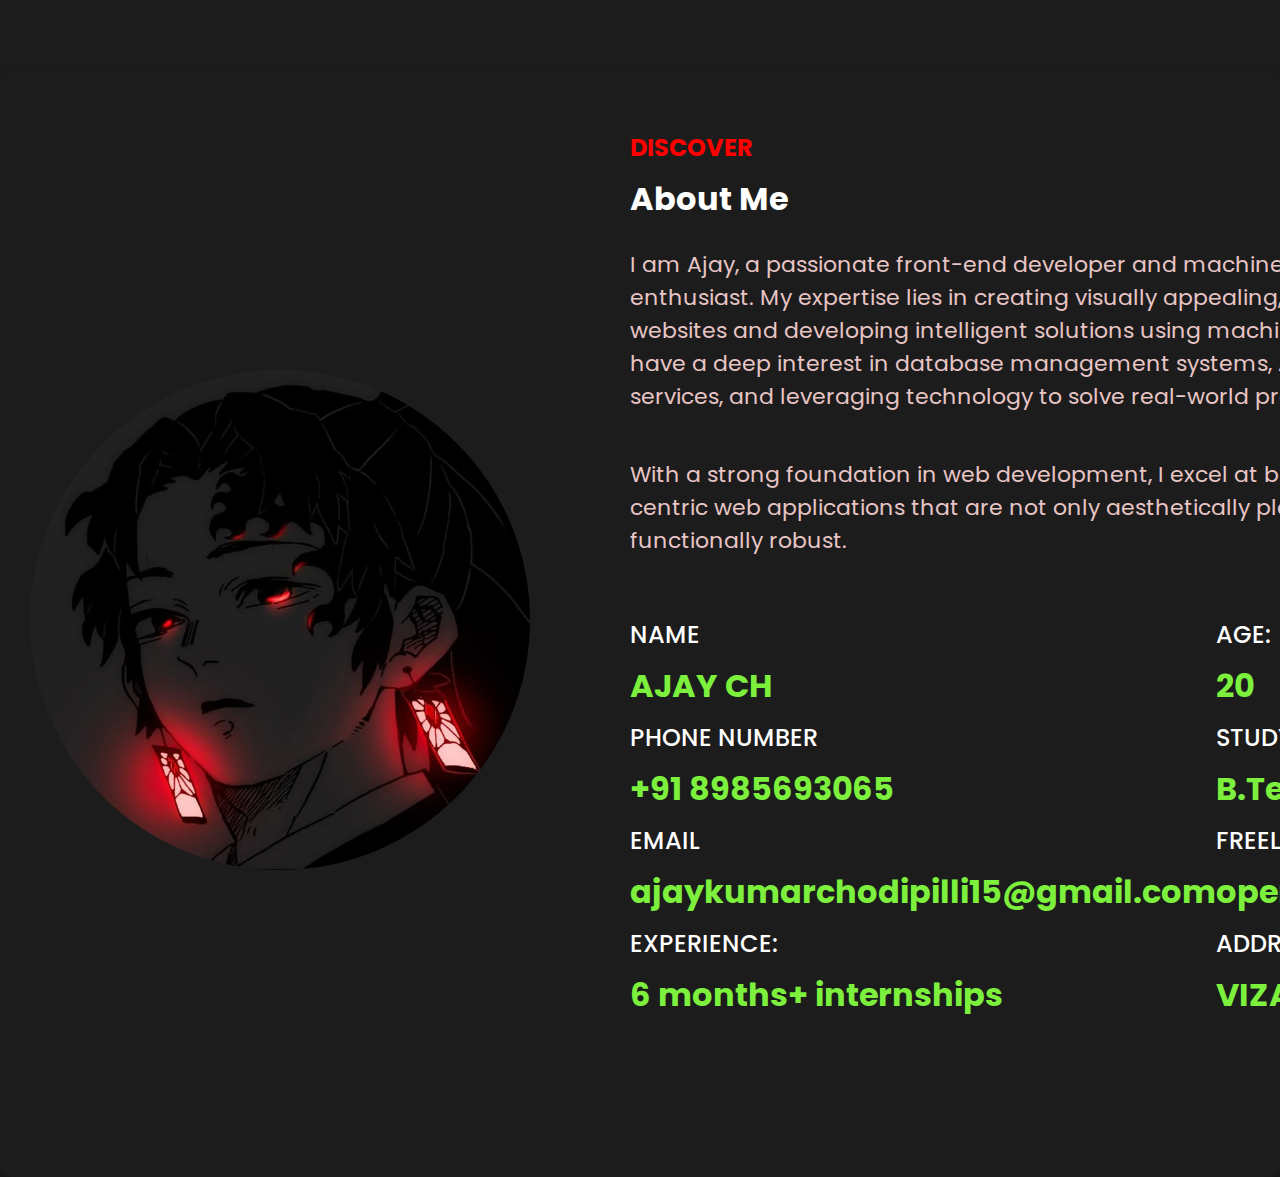
<file: about.html>
<!DOCTYPE html>
<html lang="en">
<head>
    <meta charset="UTF-8">
    <meta name="viewport" content="width=device-width, initial-scale=1.0">
    <title>ABOUT</title>
    <link rel="stylesheet" href="about.css">
    <link href='https://unpkg.com/boxicons@2.1.4/css/boxicons.min.css' rel='stylesheet'>
</head>
<body>
    <nav class="navbar">
        <a href="#" class="logo">Portfolio.</a>
        <ul>
            <li class="active"><a href="index.html">HOME</a></li>
            <li><a href="about.html">ABOUT</a></li>
            <li><a href="portfolio.html">PORTFOLIO</a></li>
            <li><a href="services.html">SERVICE</a></li>
            <li><a href="contact.html">CONTACT</a></li>
    
        </ul>
    </nav>
    <div class="maindiv"><div class="img"><img src="home.jpeg" alt="" class="image"></div>
    <div class="content">
        <h2 id="h">DISCOVER</h2>
        <h1>About Me</h1>
        <p>
            I am Ajay, a passionate front-end developer and machine learning enthusiast.
            My expertise lies in creating visually appealing, responsive websites and
            developing intelligent solutions using machine learning. I have a deep interest
            in database management systems, AWS cloud services, and leveraging technology
            to solve real-world problems.
        </p>
        <p>
            With a strong foundation in web development, I excel at building user-centric
            web applications that are not only aesthetically pleasing but also functionally robust.</p>
    <div class="box">
        <div class="rightbox">
            <h2 class="high">NAME<span> </span> <h1 >AJAY CH</h1></h2>   
                <h2 class="high">PHONE NUMBER</h2> <span> </span>
                <h1>+91 8985693065</h1>
                <h2 class="high"> EMAIL</h2> <span> </span>
                <h1>ajaykumarchodipilli15@gmail.com</h1>
                <h2 class="high">EXPERIENCE:</h2><span> </span>
                <h1>6 months+ internships</h1>
            
        </div>
        <div class="leftbox">
        <h2 class="low">AGE:</h2><span> </span>
        <h1>20</h1>
        <h2 class="low">STUDY:</h2><span> </span>
        <h1>B.Tech</h1>
        <h2 class="low">FREELANCE:</h2>
        <span> </span>
        <h1>open</h1>
        <h2 class="low">ADDRESS:</h2><span> </span>
        <h1>VIZAG,AP,INDIA</h1>
        </div></div>
    </div></div>


</body>
</html>
</file>
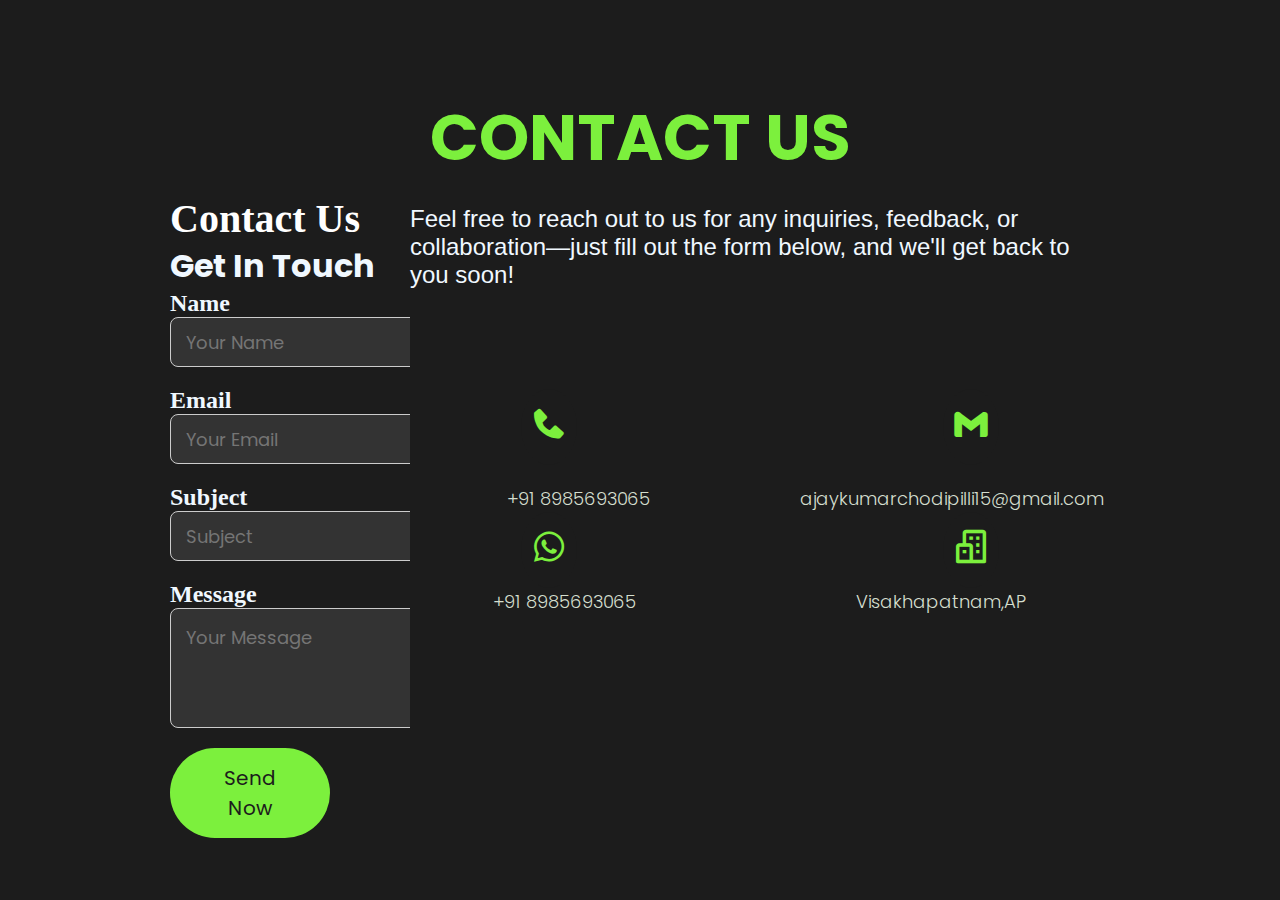
<file: contact.html>
<!DOCTYPE html>
<html lang="en">

<head>
    <meta charset="UTF-8">
    <meta name="viewport" content="width=device-width, initial-scale=1.0">
    <title>Contact</title>
    <link rel="stylesheet" href="contact.css">
    <link href='https://unpkg.com/boxicons@2.1.4/css/boxicons.min.css' rel='stylesheet'>
</head>

<body>
    <nav class="navbar">
        <a href="#" class="logo">Portfolio.</a>
        <ul>
            <li class="active"><a href="index.html">HOME</a></li>
            <li><a href="about.html">ABOUT</a></li>
            <li><a href="portfolio.html">PORTFOLIO</a></li>
            <li><a href="services.html">SERVICE</a></li>
            <li><a href="contact.html">CONTACT</a></li>
        </ul>
    </nav>
    <div class="maindiv">
        <div class="contact-us-title"> <h1> CONTACT US</h1></div>
        <div class="box">
            <div class="leftbox">
                <h3>Contact Us</h3>
                <h1>Get In Touch</h1>
                <form>
                    <h4>Name</h4>
                    <input type="text" required placeholder="Your Name">

                    <h4>Email</h4>
                    <input type="email" required placeholder="Your Email">

                    <h4>Subject</h4>
                    <input type="text" required placeholder="Subject">

                    <h4>Message</h4>
                    <textarea required placeholder="Your Message" rows="5"></textarea>

                    <button type="submit">Send Now</button>
                </form>
            </div>
            <div class="rightbox">

            <div class="textdiv"><p>Feel free to reach out to us for any inquiries, feedback, or collaboration—just fill out the form below, and we'll get
            back to you soon!</p></div>
            <div class="iconsdiv">
                <div class="line1">
                <a href="#"><i class='bx bxs-phone'></i></a>
                <a href="#"><i class='bx bxl-gmail'></i></a>
                </div>
                <div class="line1text"><div><h3 id="phone"><span></span>+91 8985693065</h3></div>
                <div > <h3 id="mail">ajaykumarchodipilli15@gmail.com</h3></div></div>
            <div class="line2">
                <a href="#"><i class='bx bxl-whatsapp'></i></a>
                <a href="#"><i class='bx bx-buildings'></i></a></div>
                                <div class="line2text">
                                    <div>
                                        <h3>+91 8985693065</h3>
                                    </div>
                                    <div>
                                        <h3>Visakhapatnam,AP</h3>
                                    </div>
                                </div></div>
            <div class="map"></div>
            </div>
        </div>
    </div>
</body>

</html>
</file>
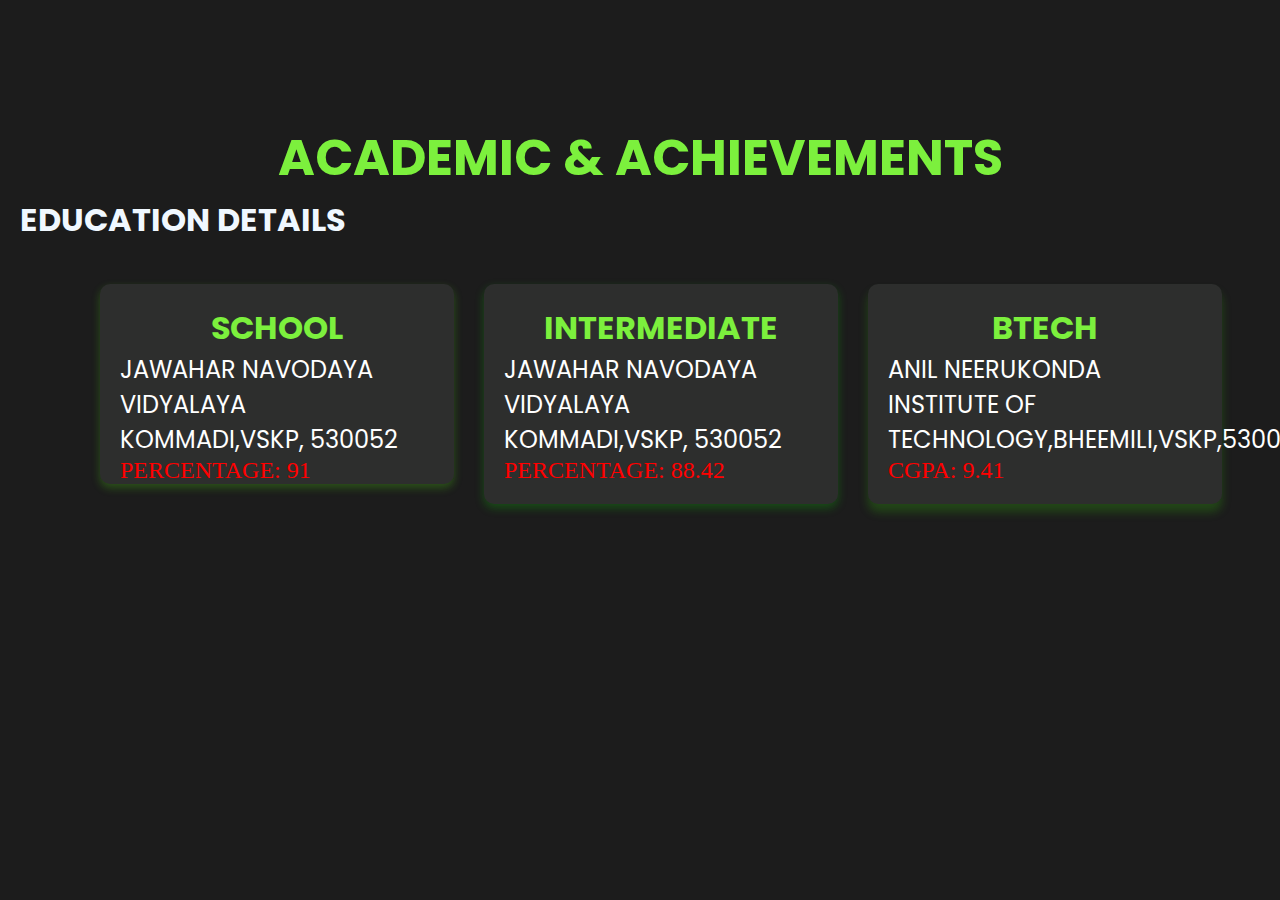
<file: portfolio.html>
<!DOCTYPE html>
<html lang="en">
<head>
    <meta charset="UTF-8">
    <meta name="viewport" content="width=device-width, initial-scale=1.0">
    <title>portifolio</title>
    <link rel="stylesheet" href="portfolio.css">
    <link href='https://unpkg.com/boxicons@2.1.4/css/boxicons.min.css' rel='stylesheet'>
</head>
<body>
    <nav class="navbar">
        <a href="#" class="logo">Portfolio.</a>
        <ul>
            <li class="active"><a href="index.html">HOME</a></li>
            <li><a href="about.html">ABOUT</a></li>
            <li><a href="portfolio.html">PORTFOLIO</a></li>
            <li><a href="services.html">SERVICE</a></li>
            <li><a href="contact.html">CONTACT</a></li>
    
        </ul>
    </nav>
    <h1 class="title"> ACADEMIC & ACHIEVEMENTS</h1>
    <div class="maindiv">
        <h1 id="title1"> EDUCATION DETAILS</h1>
        <div class="education">
            <div class="tenth"><h1>SCHOOL</h1>
            <p id="content">JAWAHAR NAVODAYA VIDYALAYA KOMMADI,VSKP, 530052</p>
        <p id="grade">PERCENTAGE: 91</p></div>
            <div class="twelth"><h1>INTERMEDIATE</h1>
                <p id="content">JAWAHAR NAVODAYA VIDYALAYA KOMMADI,VSKP, 530052</p>
            <p id="grade"> PERCENTAGE: 88.42</p></div>
            <div class="btech"><h1>BTECH</h1>
                <p id="content">ANIL NEERUKONDA INSTITUTE OF TECHNOLOGY,BHEEMILI,VSKP,530026</p><p id="grade">CGPA: 9.41</p></div>
            

        </div>
        <div class="achiv">
            <div class="internships"></div>
            <div class="certifications"></div>
        </div>
        
    
        
    </div>
</body>
</html>
</file>
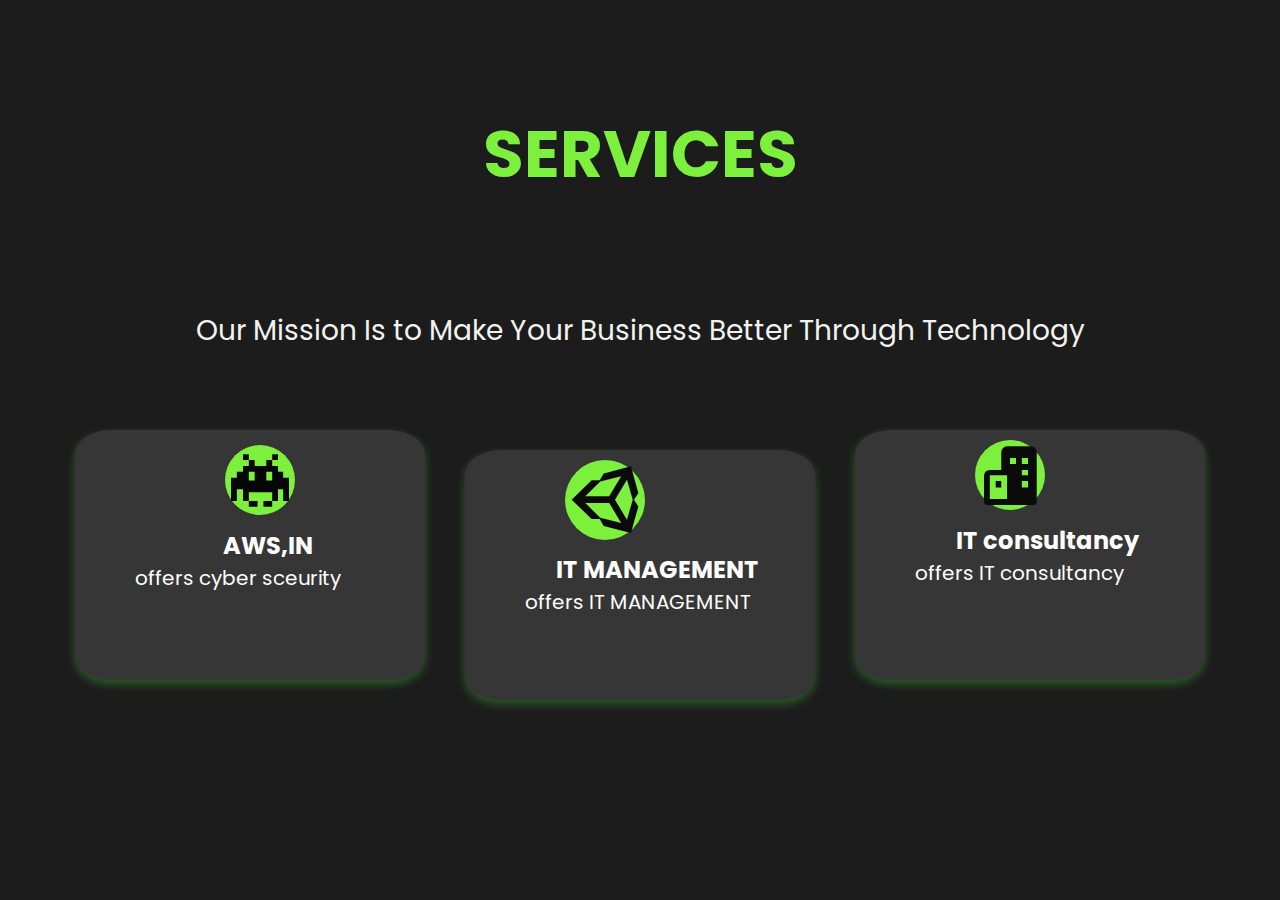
<file: services.html>
<!DOCTYPE html>
<html lang="en">
<head>
    <meta charset="UTF-8">
    <meta name="viewport" content="width=device-width, initial-scale=1.0">
    <title>Services</title>
    <link rel="stylesheet" href="services.css">
    <link href='https://unpkg.com/boxicons@2.1.4/css/boxicons.min.css' rel='stylesheet'>
</head>
<body>
    <nav class="navbar">
        <a href="#" class="logo">Portfolio.</a>
        <ul>
            <li class="active"><a href="index.html">HOME</a></li>
            <li><a href="about.html">ABOUT</a></li>
            <li><a href="portfolio.html">PORTFOLIO</a></li>
            <li><a href="services.html">SERVICE</a></li>
            <li><a href="contact.html">CONTACT</a></li>
    
        </ul>
    </nav>
    <div class="maindiv">
        <div class="title">
            <p>SERVICES</p>
        </div>
        <div class="desc"><p>Our Mission Is to Make Your Business Better Through Technology</p> </div>
        <div class="box1">
            <div class="cyber"><i class='bx bxs-invader'></i>
            <h1> AWS,IN</h1>
        <P> offers cyber sceurity</P></div>
            <div class="it"><i class='bx bxl-unity'></i><h1> IT MANAGEMENT </h1>
            <P> offers IT MANAGEMENT</P></div>
            <div class="consultancy"><i class='bx bxs-buildings'></i>
            <h1> IT consultancy</h1>
            <P> offers IT consultancy</P></div>
        </div>
        <div class="box2">
            <div class="cloud"></div>
            <div class="software"></div>
            <div class="matketing"></div> 
        </div>


















    </div>
</body>
</html>
</file>
<file: contact.css>
@import url('https://fonts.googleapis.com/css2?family=Poppins:wght@300;400;500;600;700;800;900&display=swap');

* {
    margin: 0;
    padding: 0;
    box-sizing: border-box;
    font-family: 'Poppins', sans-serif;
    background: #1c1c1c;
}


a {
    color: white;
    text-decoration: none;
}

.navbar {
    position: fixed;
    left: 0;
    top: 0;
    width: 100%;
    padding: 25px 9%;

    display: flex;
    justify-content: space-between;
    align-items: center;
    z-index: 100;
    visibility: hidden;
    opacity: 0;
    animation: show-content 1.5s linear forwards;
    animation-delay: 0.1s;
}

@keyframes show-content {
    100% {
        visibility: visible;
        opacity: 1;
    }
}

.logo {
    font-size: 30px;
    font-size: 700;
}

.navbar ul {
    display: flex;


}

.navbar ul li {
    list-style: none;
    margin-left: 35px;
}

.navbar ul li a {
    font-size: 20px;
    font-weight: 500;
    transition: .5s;
}

.navbar ul li:hover a,
.navbar ul li.active a {
    color: #7cf03d;

}
.contact-us-title{
    margin-top: 90px;
    font-size: xx-large;
    font: 700;
    display: flex;
    justify-content: center;
    margin-bottom: 10px;
    color: #7cf03d;
}
.maindiv{
    margin-top: 20px;
    width: 100%;
    
}
.maindiv .box{
    display: flex;
    flex-direction: row;
    justify-content: center;
    gap: -200px;
    width: 100%;
    height: 100%;
}
.maindiv .box .leftbox{
    display: flex;
    flex-direction: column;
    width:50%;
    color: aliceblue;
    margin-right: -400px;

}
.maindiv .box .leftbox h3{
    color:white;
    font-family: cursive;

    font-size: 40px;
}
.maindiv .box .leftbox h4{
    color: aliceblue;
    font-size: 24px;
    font-family: cursive;
}
/* Increase the width and height for input fields and text area */
.maindiv .box .leftbox input,
.maindiv .box .leftbox textarea {
    width: 50%;
    /* Make the input fields take the full width of the container */
    height: 50px;
    /* Set a larger height for input fields */
    padding: 15px;
    /* Add more padding for a spacious input area */
    font-size: 18px;
    /* Increase the font size for better readability */
    margin-bottom: 20px;
    /* Add spacing between each input field */
    border-radius: 8px;
    /* Optional: Rounded corners for a modern look */
    border: 1px solid #ccc;
    /* Add a border */
    background-color: #333;
    /* Darker background to match the theme */
    color: white;
    /* White text to contrast against the background */
}

.maindiv .box .leftbox textarea {
    height: 120px;
    /* Increase height for the text area specifically */
}
.maindiv .box .leftbox form{
    display: flex;
    flex-direction: column;
}
.maindiv .box .leftbox button {
    max-width: 160px;
    padding: 15px 30px;
    
    font-size: 20px;
    
    background-color: #7cf03d;
    
    color: #1c1c1c;
    
    border: none;
    border-radius: 45px;
    cursor: pointer;
}

.maindiv .box .leftbox button:hover {
    background-color: #c4d5b6;
    
}

.maindiv .box .rightbox{
    display: flex;
    justify-content: flex-start;
    flex-direction: column;
    width: 700px;
    height: auto;   
    color: aliceblue;
    background-color: #1c1c1c;
    

}
.maindiv .box .textdiv{
    margin-top: 10px;

    
}
.maindiv .box .textdiv p{
    font-family:'Gill Sans', 'Gill Sans MT', Calibri, 'Trebuchet MS', sans-serif;
    font-size: 24px;
}
.maindiv .box .rightbox .iconsdiv{
    display: flex;
    flex-direction:column;
    
    margin-top: 100px;
    
    
    
}
.maindiv .box .rightbox .iconsdiv .line1{
    display: flex;
    justify-content: center;
    gap: 350px;
    margin-bottom: 100px;
}
.maindiv .box .rightbox .iconsdiv .line2 {
    display: flex;
    justify-content: center;
    gap: 350px;
}
.maindiv .box .rightbox .iconsdiv a{
    
    padding: 8px;
        /*border: 2px solid #7d847a;*/
        font-size: 40px;
        border-radius: 50%;
        margin: 0 8px;
        transition: .5s;
        color: #7cf03d;
       
}
.maindiv .box .rightbox .iconsdiv .line1text{
    display: flex;
    flex-direction: row;
    justify-content: center;
    gap: 150px;
    margin-top: -80px;
    margin-right: -90px;
    
}
.maindiv .box .rightbox .iconsdiv .line1text div h3{
    display: flex;
    justify-content: center;
    font-size: large;
    font-weight: 300;
    color: #d4dece;
}

.maindiv .box .rightbox .iconsdiv .line2text {
    display: flex;
    flex-direction: row;
    justify-content: center;
    gap: 220px;
    

}

.maindiv .box .rightbox .iconsdiv .line2text div h3 {
    display: flex;
    justify-content: center;
    font-size: large;
    font-weight: 300;
    color: #d4dece;
}
</file>
<file: portfolio.css>
@import url('https://fonts.googleapis.com/css2?family=Poppins:wght@300;400;500;600;700;800;900&display=swap');

* {
    margin: 0;
    padding: 0;
    box-sizing: border-box;
    font-family: 'Poppins', sans-serif;
    background: #1c1c1c;
}


a {
    color: white;
    text-decoration: none;
}

.navbar {
    position: fixed;
    left: 0;
    top: 0;
    width: 100%;
    padding: 25px 9%;

    display: flex;
    justify-content: space-between;
    align-items: center;
    z-index: 100;
    visibility: hidden;
    opacity: 0;
    animation: show-content 1.5s linear forwards;
    animation-delay: 0.1s;
}

@keyframes show-content {
    100% {
        visibility: visible;
        opacity: 1;
    }
}

.logo {
    font-size: 30px;
    font-size: 700;
}

.navbar ul {
    display: flex;


}

.navbar ul li {
    list-style: none;
    margin-left: 35px;
}

.navbar ul li a {
    font-size: 20px;
    font-weight: 500;
    transition: .5s;
}

.navbar ul li:hover a,
.navbar ul li.active a {
    color: #7cf03d;

}
.maindiv {
    display: flex;
    flex-direction: column;

}
.title{
    margin-top: 120px;
    text-align: center;
    font-size: 50px;
    color: #7cf03d;
}

.maindiv #title1{
    color: aliceblue;
    margin-left: 20px;
}
.education {
    margin-top: 40px;
    display: flex;
    flex-direction: row;
    gap: 30px;
    margin-left: 100px;
}
.tenth {
    
    background-color: rgb(45, 46, 45);
    /* White background for .tenth */
    padding: 20px;
    border-radius: 10px;
    width: 300px;
    height: 200px;
    color: white;
    box-shadow: 0 4px 8px rgba(79, 207, 20, 0.3);
    width: 30%;
}

.twelth {
    
    background-color: rgb(45, 46, 45);
    /* Green background for .twelth */
    padding: 20px;
    border-radius: 10px;
    box-shadow: 0 4px 10px rgba(17, 197, 10, 0.3);
    width: 30%;
    color: white;
    /* Text color adjusted for visibility */
}

.btech {
    background-color: rgb(45, 46, 45);
    /* Orange background for .btech */
    padding: 20px;
    border-radius: 10px;
    box-shadow: 0 8px 10px rgba(51, 168, 12, 0.3);
    width: 30%;
    color: white;
    /* Text color adjusted for visibility */
}
.education h1{
    background-color: rgb(45, 46, 45);
    text-align: center;
    color: #7cf03d;
}
#content{
    background-color: rgb(45, 46, 45);
    font-size: 24px;
}
#grade{
    background-color: rgb(45, 46, 45);
        font-size: 24px;
    font-family: cursive;
    color: red;

}
</file>
<file: services.css>
@import url('https://fonts.googleapis.com/css2?family=Poppins:wght@300;400;500;600;700;800;900&display=swap');

* {
    margin: 0;
    padding: 0;
    box-sizing: border-box;
    font-family: 'Poppins', sans-serif;
    background: #1c1c1c;
}


a {
    color: white;
    text-decoration: none;
}

.navbar {
    position: fixed;
    left: 0;
    top: 0;
    width: 100%;
    padding: 25px 9%;

    display: flex;
    justify-content: space-between;
    align-items: center;
    z-index: 100;
    visibility: hidden;
    opacity: 0;
    animation: show-content 1.5s linear forwards;
    animation-delay: 0.1s;
}

@keyframes show-content {
    100% {
        visibility: visible;
        opacity: 1;
    }
}

.logo {
    font-size: 30px;
    font-size: 700;
}

.navbar ul {
    display: flex;


}

.navbar ul li {
    list-style: none;
    margin-left: 35px;
}

.navbar ul li a {
    font-size: 20px;
    font-weight: 500;
    transition: .5s;
}

.navbar ul li:hover a,
.navbar ul li.active a {
    color: #7cf03d;

}
.maindiv {
    margin-top: 100px;
    width: 100%;
    display: flex;
    flex-direction: column;
    justify-content: center;
}
.maindiv .title p{
    
    height: 150px;
    color: #7cf03d;
    font-size: 66px;
    font-weight: 700;
    width:100%;
    padding: 5px;
    
    text-align: center;
    
    /* Optional: centers the text */
}

.maindiv .desc p{
    margin-top: 50px;
    display: flex;
    justify-content: center;
    font-size: 28px;
    height: 100px;
   
    padding: 10px;
    /* Optional: adds padding inside the desc div */
    color: #f0f3ee;
    /* Optional: sets text color to black for better contrast */
}

.maindiv .box1,
.maindiv .box2 {
    display: flex;
    flex-direction: row;
    justify-content: center;
    gap: 40px;
    
    padding: 20px;
    
    /* Optional: adds padding inside the box1 and box2 divs */
    color: white;
    /* Optional: sets text color to white for better readability */
    margin: 10px 0;
    /* Optional: adds space between the boxes */
}
.maindiv .box1 .cyber,.it,.consultancy{
    width: 350px;
    height: 250px;
    background-color: rgb(55, 54, 54);
    border-radius: 10%;
    box-shadow: 0 4px 10px rgba(80, 246, 62, 0.3);
    
    


}
.maindiv .box1 .it{
    margin-top: 20px;
}
.maindiv .box1 .cyber i{
    text-align: center;
    margin-top: 15px;
    background-color: #7cf03d;
    border-radius: 50%;
    font-size: 70px;
    margin-left: 150px;
    color: rgb(6, 6, 6);
    
}
.maindiv .box1 .it i {
    margin-top: 10px;
    background-color: #7cf03d;
    border-radius: 50%;
    font-size: 80px;
    margin-left: 100px;
    color: rgb(11, 10, 10);

}
.maindiv .box1 .consultancy i {
    margin-top: 10px;
    background-color: #7cf03d;
    font-size: 70px;
    border-radius: 50%;
    margin-left: 120px;
    color: rgb(11, 11, 11);

}
.maindiv .box1 .cyber h1,.it h1,.consultancy h1{
    text-align: center;
    margin-top: 10px;
    font-size: 24px;
    margin-left: 35px;
    background-color: rgb(55, 54, 54);

}
.maindiv .box1 .cyber p,
.it p,
.consultancy p{
    background-color: rgb(55, 54, 54);
    font-size: 20px;
    margin-left: 60px;
}
</file>
<file: about.css>
@import url('https://fonts.googleapis.com/css2?family=Poppins:wght@300;400;500;600;700;800;900&display=swap');

/* Reset styles and font */
* {
    margin: 0;
    padding: 0;
    box-sizing: border-box;
    font-family: 'Poppins', sans-serif;
}

body {
    background: #1c1c1c;
    /* Set background color for body */
}

/* Link styles */
a {
    color: white;
    text-decoration: none;
    transition: color 0.3s;
    /* Smooth transition for color changes */
}

/* Navbar styles */
.navbar {
    position: fixed;
    top: 0;
    width: 100%;
    padding: 25px 9%;
    display: flex;
    background: #1c1c1c;
    justify-content: space-between;
    align-items: center;
    z-index: 100;
    opacity: 0;
    animation: show-content 1.5s linear forwards;
    animation-delay: 0.1s;
}

/* Navbar animation */
@keyframes show-content {
    to {
        opacity: 1;
    }
}

.logo {
    font-size: 30px;
    /* Removed duplicate font-size property */
}

/* Navbar list styles */
.navbar ul {
    display: flex;
}

.navbar ul li {
    list-style: none;
    margin-left: 35px;
}

.navbar ul li a {
    font-size: 20px;
    font-weight: 500;
}

.navbar ul li:hover a,
.navbar ul li.active a {
    color: #7cf03d;
    /* Highlight color for hover and active links */
}

/* Main div styles */
.maindiv {
    display: flex;
    align-items: center;
    padding: 60px 30px;
    margin-top: 70px;
    /* Space for fixed navbar */
    border-radius: 10px;
    /* Rounded corners */
    box-shadow: 0 4px 10px rgba(0, 0, 0, 0.3);
    /* Shadow effect */
    gap: 100px;
    /* Space between image and content */
}

.maindiv img {
    width: 500px;
    height: 500px;
    border-radius: 50%;
    /* Circular image */
}

.maindiv .content {
    display: flex;
    flex-direction: column;
    width: 100%;
    /* Set width for consistency */
}

.maindiv .content .box {
    margin-top: 20px;
    display: flex;
    flex-direction: row;
    justify-content: space-between;
    align-items: flex-start;
    height: 500px;
    /* Keep height defined */
}

.maindiv .content h1 {
    color: white;
    font-weight: 700;
    margin-bottom: 20px;
}

.maindiv .content p {
    margin: 5px 0 40px;
    /* Simplified margin property */
    font-size:22px;
    color: rgb(232, 197, 197);
}

.maindiv .content #h {
    color: red;
    margin-bottom: 10px;
}
.maindiv .content .box h2{
    font-weight:500;
    
    color: white;
}
.maindiv .content .box  h2{
    margin-bottom: 10px;

}
.maindiv .content .box h1 {
    color: #7cf03d;
    margin-bottom: 10px;

}
.navbar ul li a:hover {
    color: #7cf03d;
    /* Existing hover color */
    text-shadow: 0 0 5px rgba(124, 240, 61, 0.7);
    /* Subtle glow effect */
}
</file>
